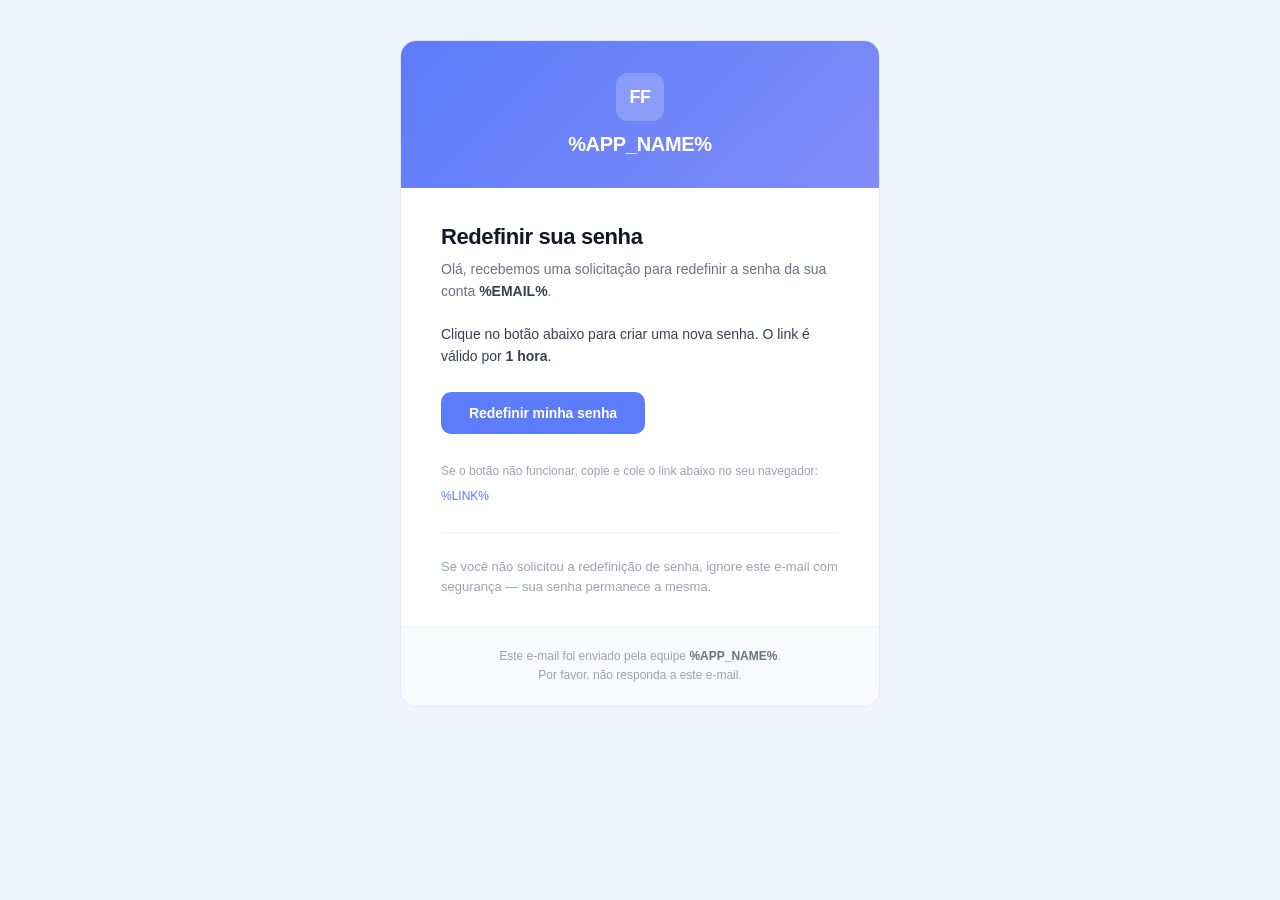
<file: email-reset-template.html>
<!DOCTYPE html>
<html lang="pt-BR">
<head>
  <meta charset="UTF-8" />
  <meta name="viewport" content="width=device-width, initial-scale=1.0" />
  <title>Redefinir senha — %APP_NAME%</title>
</head>
<body style="margin:0;padding:0;background:#f0f4ff;font-family:'Inter',Arial,Helvetica,sans-serif;">

  <table width="100%" cellpadding="0" cellspacing="0" border="0" style="background:#f0f4ff;padding:40px 16px;">
    <tr>
      <td align="center">

        <!-- Card -->
        <table width="100%" cellpadding="0" cellspacing="0" border="0" style="max-width:480px;background:#ffffff;border-radius:16px;border:1px solid #e2e8f0;overflow:hidden;">

          <!-- Header -->
          <tr>
            <td style="background:linear-gradient(135deg,#5c7cfa 0%,#818cf8 100%);padding:32px 40px;text-align:center;">
              <div style="display:inline-block;width:48px;height:48px;background:rgba(255,255,255,0.2);border-radius:12px;line-height:48px;font-size:18px;font-weight:800;color:#ffffff;letter-spacing:-0.5px;">FF</div>
              <p style="margin:12px 0 0;font-size:20px;font-weight:700;color:#ffffff;letter-spacing:-0.3px;">%APP_NAME%</p>
            </td>
          </tr>

          <!-- Body -->
          <tr>
            <td style="padding:36px 40px 28px;">

              <h1 style="margin:0 0 8px;font-size:22px;font-weight:700;color:#111827;letter-spacing:-0.4px;">Redefinir sua senha</h1>
              <p style="margin:0 0 20px;font-size:14px;color:#6b7280;line-height:1.6;">
                Olá, recebemos uma solicitação para redefinir a senha da sua conta <strong style="color:#374151;">%EMAIL%</strong>.
              </p>

              <p style="margin:0 0 24px;font-size:14px;color:#374151;line-height:1.6;">
                Clique no botão abaixo para criar uma nova senha. O link é válido por <strong>1 hora</strong>.
              </p>

              <!-- CTA Button -->
              <table cellpadding="0" cellspacing="0" border="0" style="margin:0 0 28px;">
                <tr>
                  <td style="background:#5c7cfa;border-radius:10px;">
                    <a href="%LINK%" target="_blank"
                       style="display:inline-block;padding:13px 28px;font-size:14px;font-weight:600;color:#ffffff;text-decoration:none;letter-spacing:-0.1px;">
                      Redefinir minha senha
                    </a>
                  </td>
                </tr>
              </table>

              <p style="margin:0 0 6px;font-size:12px;color:#9ca3af;line-height:1.5;">
                Se o botão não funcionar, copie e cole o link abaixo no seu navegador:
              </p>
              <p style="margin:0 0 28px;word-break:break-all;">
                <a href="%LINK%" style="font-size:12px;color:#5c7cfa;text-decoration:none;">%LINK%</a>
              </p>

              <!-- Divider -->
              <hr style="border:none;border-top:1px solid #f1f5f9;margin:0 0 24px;" />

              <p style="margin:0;font-size:13px;color:#9ca3af;line-height:1.6;">
                Se você não solicitou a redefinição de senha, ignore este e-mail com segurança — sua senha permanece a mesma.
              </p>

            </td>
          </tr>

          <!-- Footer -->
          <tr>
            <td style="background:#f8fafc;border-top:1px solid #f1f5f9;padding:20px 40px;text-align:center;">
              <p style="margin:0;font-size:12px;color:#9ca3af;line-height:1.6;">
                Este e-mail foi enviado pela equipe <strong style="color:#6b7280;">%APP_NAME%</strong>.<br />
                Por favor, não responda a este e-mail.
              </p>
            </td>
          </tr>

        </table>
        <!-- /Card -->

      </td>
    </tr>
  </table>

</body>
</html>
</file>
